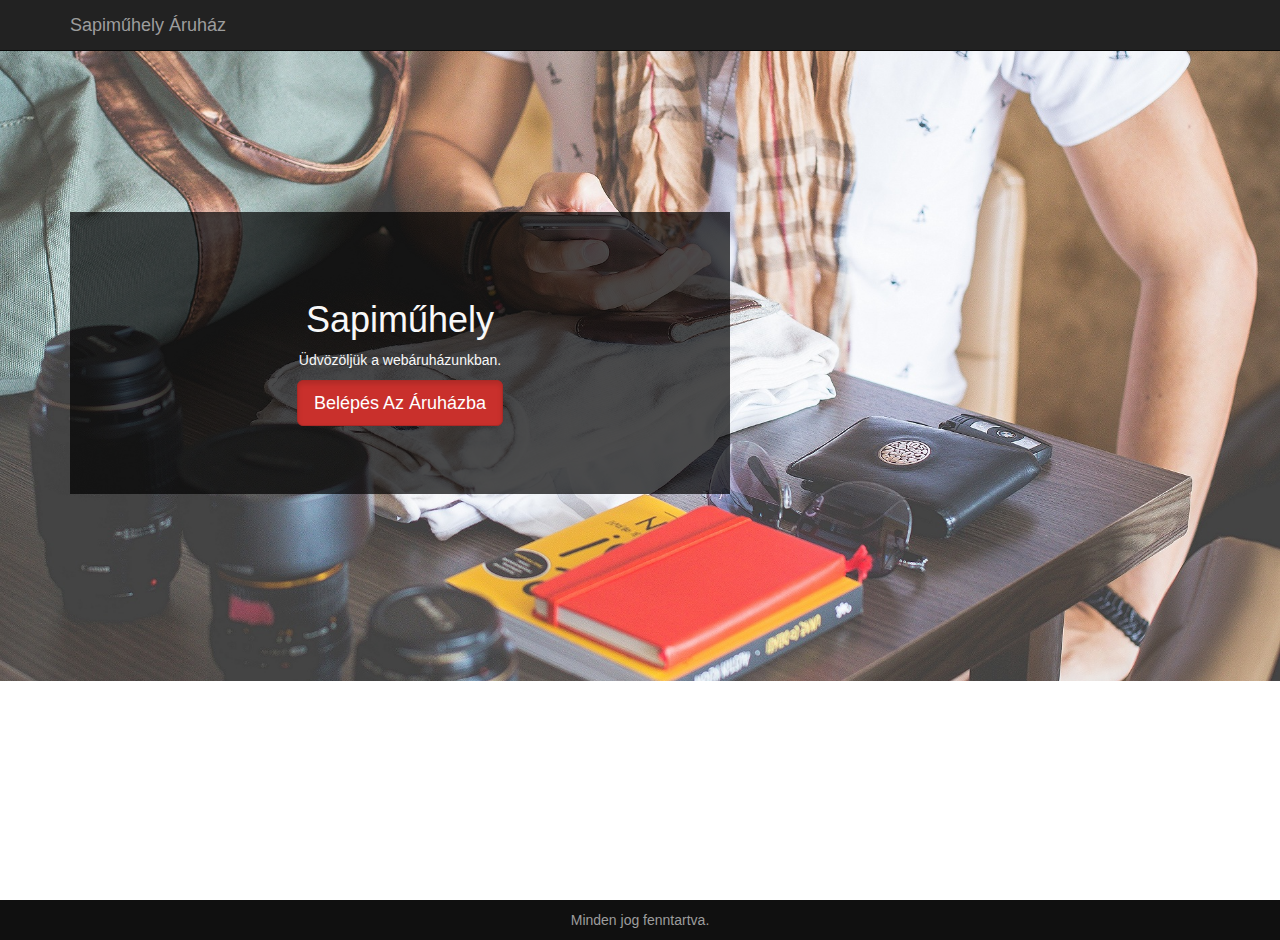
<file: index.html>
<!DOCTYPE html>
<html>

<head>
    <link rel="stylesheet" href="https://maxcdn.bootstrapcdn.com/bootstrap/3.3.7/css/bootstrap.min.css">
    <script src="https://ajax.googleapis.com/ajax/libs/jquery/1.12.4/jquery.min.js"></script>
    <script src="https://maxcdn.bootstrapcdn.com/bootstrap/3.3.7/js/bootstrap.min.js"></script>
    <title></title>
    <link href="style.css" rel="stylesheet">

</head>

<body>
    <header>
        <nav class="navbar  navbar-inverse navbar-fixed-top">
            <div class="container">
                <div class="navbar-header">
                    <button type="button" class="navbar-toggle" data-toggle="collapse" data-target="#mynavbar">
                        <span class="icon-bar"></span>
                        <span class="icon-bar"></span>
                        <span class="icon-bar"></span>
                    </button>
                    <a href="index.html" class="navbar-brand">Sapiműhely Áruház</a>
                </div>
                <div class="collapse navbar-collapse" id="mynavbar">
                    
                </div>
            </div>
        </nav>
    </header>
    <main>
        <section class="banner-image">
            <div class="container">
                <div class="banner-content">
                    <h1>Sapiműhely</h1>
                    <p>Üdvözöljük a webáruházunkban.</p>
                    <a href="termek.html" class="btn btn-danger btn-lg active">Belépés Az Áruházba</a>
                </div>
            </div>
        </section>
        
    </main>
    <footer>
        <div class="container">
            <center>
                Minden jog fenntartva.
            </center>
        </div>
    </footer>
</body>

</html>
</file>
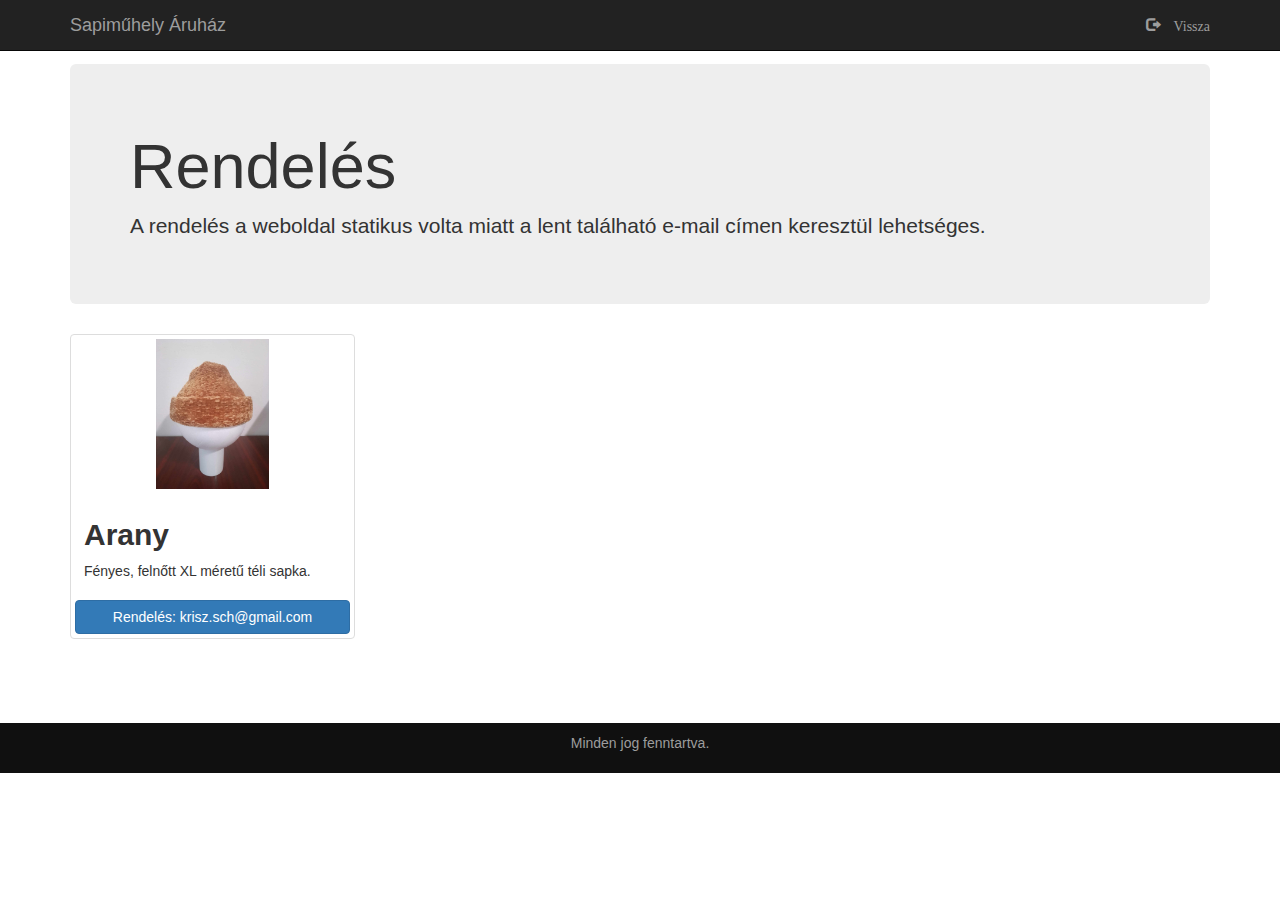
<file: 0e6f65f5.html>
<!DOCTYPE html>
<html>

	<head>
	<title>
		Sapiműhely
	</title>
		<link rel="stylesheet" href="https://maxcdn.bootstrapcdn.com/bootstrap/3.3.7/css/bootstrap.min.css" >

        <!--jQuery library--> 
        <script src="https://ajax.googleapis.com/ajax/libs/jquery/1.12.4/jquery.min.js"></script>

        <!--Latest compiled and minified JavaScript--> 
        <script src="https://maxcdn.bootstrapcdn.com/bootstrap/3.3.7/js/bootstrap.min.js"></script>
        <meta name="viewport" content="width=device-width, initial-scale=1">
		<link rel = "stylesheet" href = "style.css">
	</head>
		<body>
			<nav class = "navbar navbar-inverse navbar-fixed-top">
					<div class ="container">
						<div class ="navbar-header">
							<button type="button" class ="navbar-toggle" data-toggle="collapse" data-target="#mynavbar">
								<span class="icon-bar"></span>
								<span class="icon-bar"></span>
								<span class="icon-bar"></span>
							</button>
							<a class="navbar-brand" href="index.html">Sapiműhely Áruház</a>

						</div>
						<div class="collapse navbar-collapse" id="mynavbar">
							<ul class="nav navbar-nav navbar-right">
								<li>
									<a href="termek.html">
										<span class="glyphicon glyphicon-log-out">    Vissza</span></a>
								</li>
							</ul>
						</div>		

					</div>

				</nav>
				
				<div class =" container" style="margin-top: 5%;">
				
				<div class ="jumbotron">
				
				<h1> Rendelés  </h1>
				
				<p>A rendelés a weboldal statikus volta miatt a lent található e-mail címen keresztül lehetséges.</p>
				
				</div>
				
				<div class="  col-md-3 col-sm-6  thumbnail " >
				<img src="0e6f65f5.jfif">
				<div class="caption">
				<h2>Arany</h2>
				<p>Fényes, felnőtt XL méretű téli sapka.</p>
				</div>
			
				
				<a href="mailto:krisz.sch@gmail.com"><div class=" btn btn-primary  btn-block btn-md"> Rendelés: krisz.sch@gmail.com
				</div>
				</a>
				</div>
				
				</div>
				</div>
				
				<footer style="margin-top: 5%; margin-bottom:.5%;">
								<div class="container" >
									<p style="text-align:center;">Minden jog fenntartva.</p>
								</div>
					</footer>
				
				
			
		</body>
	</html>
</file>
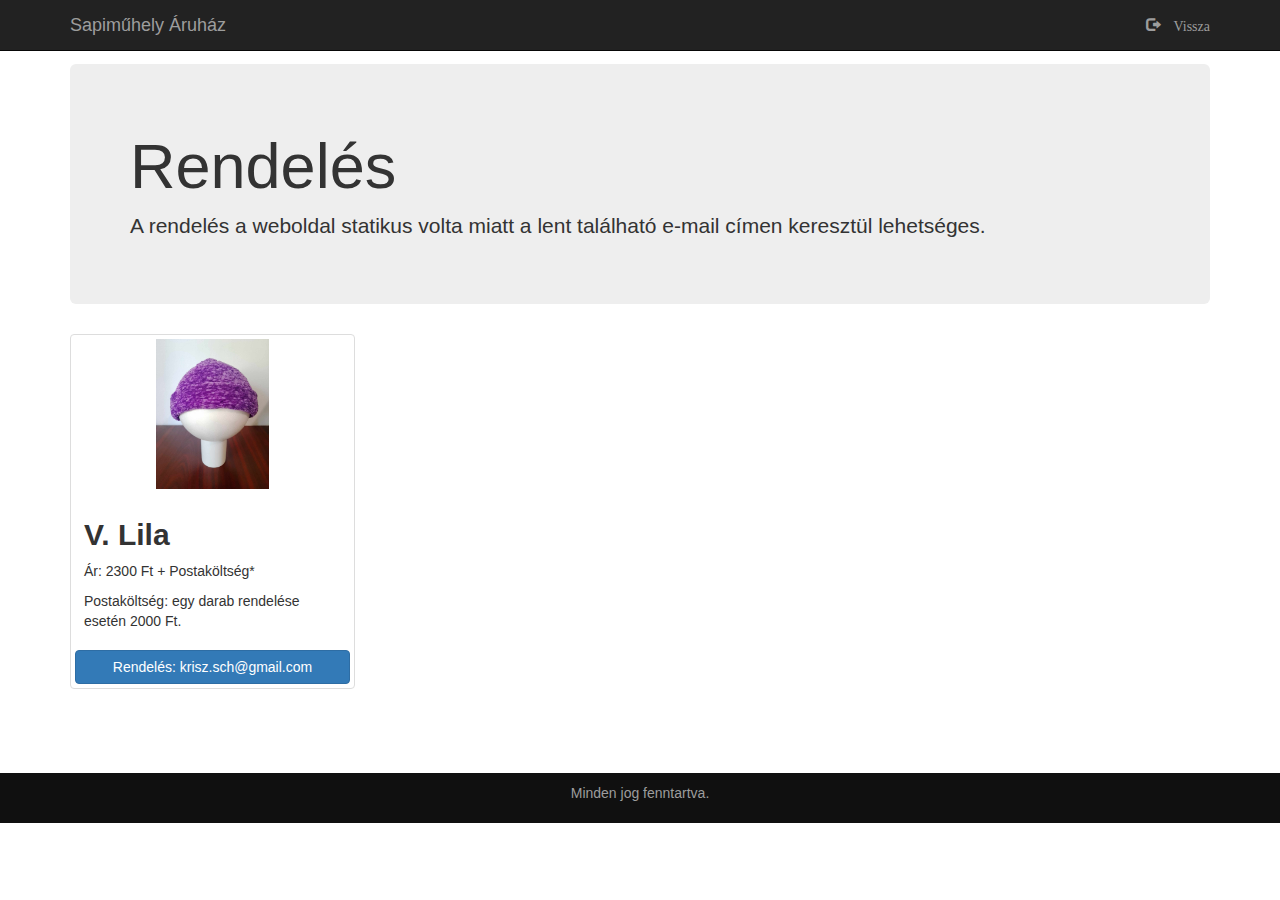
<file: 2169552f.html>
<!DOCTYPE html>
<html>

	<head>
	<title>
		Sapiműhely
	</title>
		<link rel="stylesheet" href="https://maxcdn.bootstrapcdn.com/bootstrap/3.3.7/css/bootstrap.min.css" >

        <!--jQuery library--> 
        <script src="https://ajax.googleapis.com/ajax/libs/jquery/1.12.4/jquery.min.js"></script>

        <!--Latest compiled and minified JavaScript--> 
        <script src="https://maxcdn.bootstrapcdn.com/bootstrap/3.3.7/js/bootstrap.min.js"></script>
        <meta name="viewport" content="width=device-width, initial-scale=1">
		<link rel = "stylesheet" href = "style.css">
	</head>
		<body>
			<nav class = "navbar navbar-inverse navbar-fixed-top">
					<div class ="container">
						<div class ="navbar-header">
							<button type="button" class ="navbar-toggle" data-toggle="collapse" data-target="#mynavbar">
								<span class="icon-bar"></span>
								<span class="icon-bar"></span>
								<span class="icon-bar"></span>
							</button>
							<a class="navbar-brand" href="index.html">Sapiműhely Áruház</a>

						</div>
						<div class="collapse navbar-collapse" id="mynavbar">
							<ul class="nav navbar-nav navbar-right">
								<li>
									<a href="termek.html">
										<span class="glyphicon glyphicon-log-out">    Vissza</span></a>
								</li>
							</ul>
						</div>		

					</div>

				</nav>
				
				<div class =" container" style="margin-top: 5%;">
				
				<div class ="jumbotron">
				
				<h1> Rendelés  </h1>
				
				<p>A rendelés a weboldal statikus volta miatt a lent található e-mail címen keresztül lehetséges.</p>
				
				</div>
				
				<div class="  col-md-3 col-sm-6  thumbnail " >
				<img src="2169552f.jfif">
				<div class="caption">
				<h2>V. Lila</h2>
				<p>Ár: 2300 Ft + Postaköltség*</p>
				<p>Postaköltség: egy darab rendelése esetén 2000 Ft.</p>
				
			
				</div>
				<a href="mailto:krisz.sch@gmail.com"><div class=" btn btn-primary  btn-block btn-md"> Rendelés: krisz.sch@gmail.com
				</div>
				</a>
				</div>
				
				</div>
				</div>
				
				<footer style="margin-top: 5%; margin-bottom:.5%;">
								<div class="container" >
									<p style="text-align:center;">Minden jog fenntartva.</p>
								</div>
					</footer>
				
				
			
		</body>
	</html>
</file>
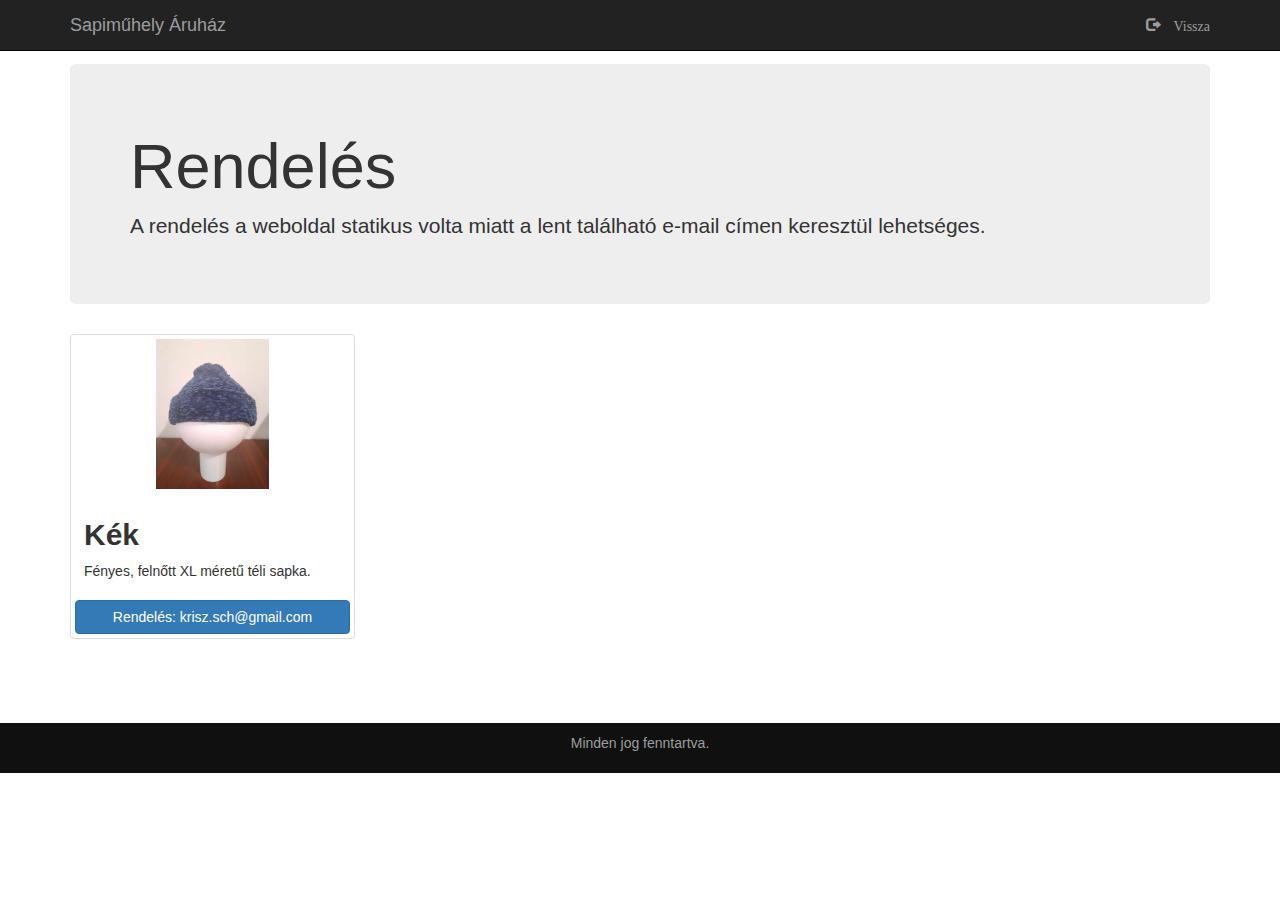
<file: 344b6bad.html>
<!DOCTYPE html>
<html>

	<head>
	<title>
		Sapiműhely
	</title>
		<link rel="stylesheet" href="https://maxcdn.bootstrapcdn.com/bootstrap/3.3.7/css/bootstrap.min.css" >

        <!--jQuery library--> 
        <script src="https://ajax.googleapis.com/ajax/libs/jquery/1.12.4/jquery.min.js"></script>

        <!--Latest compiled and minified JavaScript--> 
        <script src="https://maxcdn.bootstrapcdn.com/bootstrap/3.3.7/js/bootstrap.min.js"></script>
        <meta name="viewport" content="width=device-width, initial-scale=1">
		<link rel = "stylesheet" href = "style.css">
	</head>
		<body>
			<nav class = "navbar navbar-inverse navbar-fixed-top">
					<div class ="container">
						<div class ="navbar-header">
							<button type="button" class ="navbar-toggle" data-toggle="collapse" data-target="#mynavbar">
								<span class="icon-bar"></span>
								<span class="icon-bar"></span>
								<span class="icon-bar"></span>
							</button>
							<a class="navbar-brand" href="index.html">Sapiműhely Áruház</a>

						</div>
						<div class="collapse navbar-collapse" id="mynavbar">
							<ul class="nav navbar-nav navbar-right">
								<li>
									<a href="termek.html">
										<span class="glyphicon glyphicon-log-out">    Vissza</span></a>
								</li>
							</ul>
						</div>		

					</div>

				</nav>
				
				<div class =" container" style="margin-top: 5%;">
				
				<div class ="jumbotron">
				
				<h1> Rendelés  </h1>
				
				<p>A rendelés a weboldal statikus volta miatt a lent található e-mail címen keresztül lehetséges.</p>
				
				</div>
				
				<div class="  col-md-3 col-sm-6  thumbnail " >
				<img src="344b6bad.jfif">
				<div class="caption">
				<h2>Kék</h2>
				<p>Fényes, felnőtt XL méretű téli sapka.</p>
				
			
				</div>
				<a href="mailto:krisz.sch@gmail.com"><div class=" btn btn-primary  btn-block btn-md"> Rendelés: krisz.sch@gmail.com
				</div>
				</a>
				</div>
				
				</div>
				</div>
				
				<footer style="margin-top: 5%; margin-bottom:.5%;">
								<div class="container" >
									<p style="text-align:center;">Minden jog fenntartva.</p>
								</div>
					</footer>
				
				
			
		</body>
	</html>
</file>
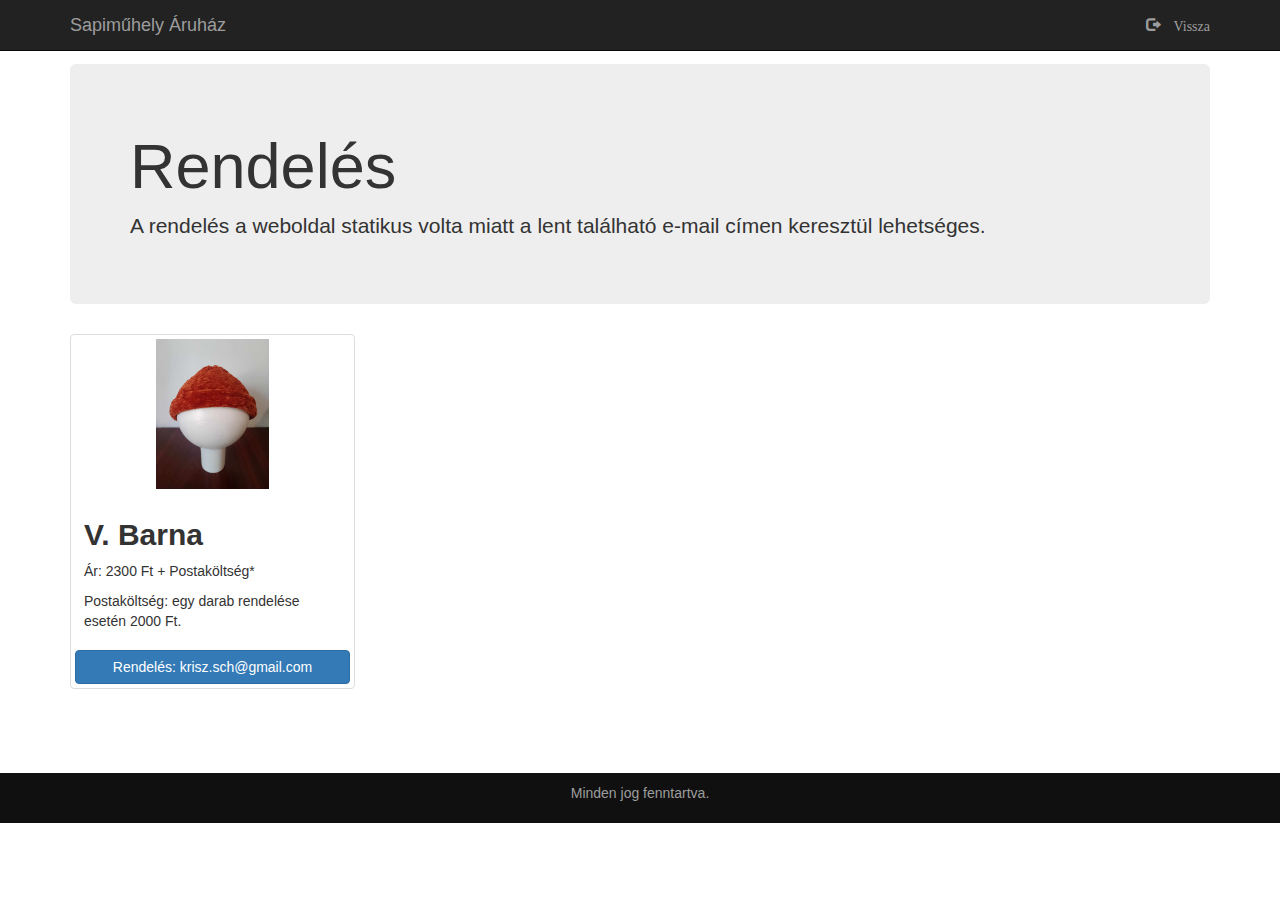
<file: 3606d6c5.html>
<!DOCTYPE html>
<html>

	<head>
	<title>
		Sapiműhely
	</title>
		<link rel="stylesheet" href="https://maxcdn.bootstrapcdn.com/bootstrap/3.3.7/css/bootstrap.min.css" >

        <!--jQuery library--> 
        <script src="https://ajax.googleapis.com/ajax/libs/jquery/1.12.4/jquery.min.js"></script>

        <!--Latest compiled and minified JavaScript--> 
        <script src="https://maxcdn.bootstrapcdn.com/bootstrap/3.3.7/js/bootstrap.min.js"></script>
        <meta name="viewport" content="width=device-width, initial-scale=1">
		<link rel = "stylesheet" href = "style.css">
	</head>
		<body>
			<nav class = "navbar navbar-inverse navbar-fixed-top">
					<div class ="container">
						<div class ="navbar-header">
							<button type="button" class ="navbar-toggle" data-toggle="collapse" data-target="#mynavbar">
								<span class="icon-bar"></span>
								<span class="icon-bar"></span>
								<span class="icon-bar"></span>
							</button>
							<a class="navbar-brand" href="index.html">Sapiműhely Áruház</a>

						</div>
						<div class="collapse navbar-collapse" id="mynavbar">
							<ul class="nav navbar-nav navbar-right">
								<li>
									<a href="termek.html">
										<span class="glyphicon glyphicon-log-out">    Vissza</span></a>
								</li>
							</ul>
						</div>		

					</div>

				</nav>
				
				<div class =" container" style="margin-top: 5%;">
				
				<div class ="jumbotron">
				
				<h1> Rendelés  </h1>
				
				<p>A rendelés a weboldal statikus volta miatt a lent található e-mail címen keresztül lehetséges.</p>
				
				</div>
				
				<div class="  col-md-3 col-sm-6  thumbnail " >
				<img src="3606d6c5.jfif">
				<div class="caption">
				<h2>V. Barna</h2>
				<p>Ár: 2300 Ft + Postaköltség*</p>
				<p>Postaköltség: egy darab rendelése esetén 2000 Ft.</p>
				
			
				</div>
				<a href="mailto:krisz.sch@gmail.com"><div class=" btn btn-primary  btn-block btn-md"> Rendelés: krisz.sch@gmail.com
				</div>
				</a>
				</div>
				
				</div>
				</div>
				
				<footer style="margin-top: 5%; margin-bottom:.5%;">
								<div class="container" >
									<p style="text-align:center;">Minden jog fenntartva.</p>
								</div>
					</footer>
				
				
			
		</body>
	</html>
</file>
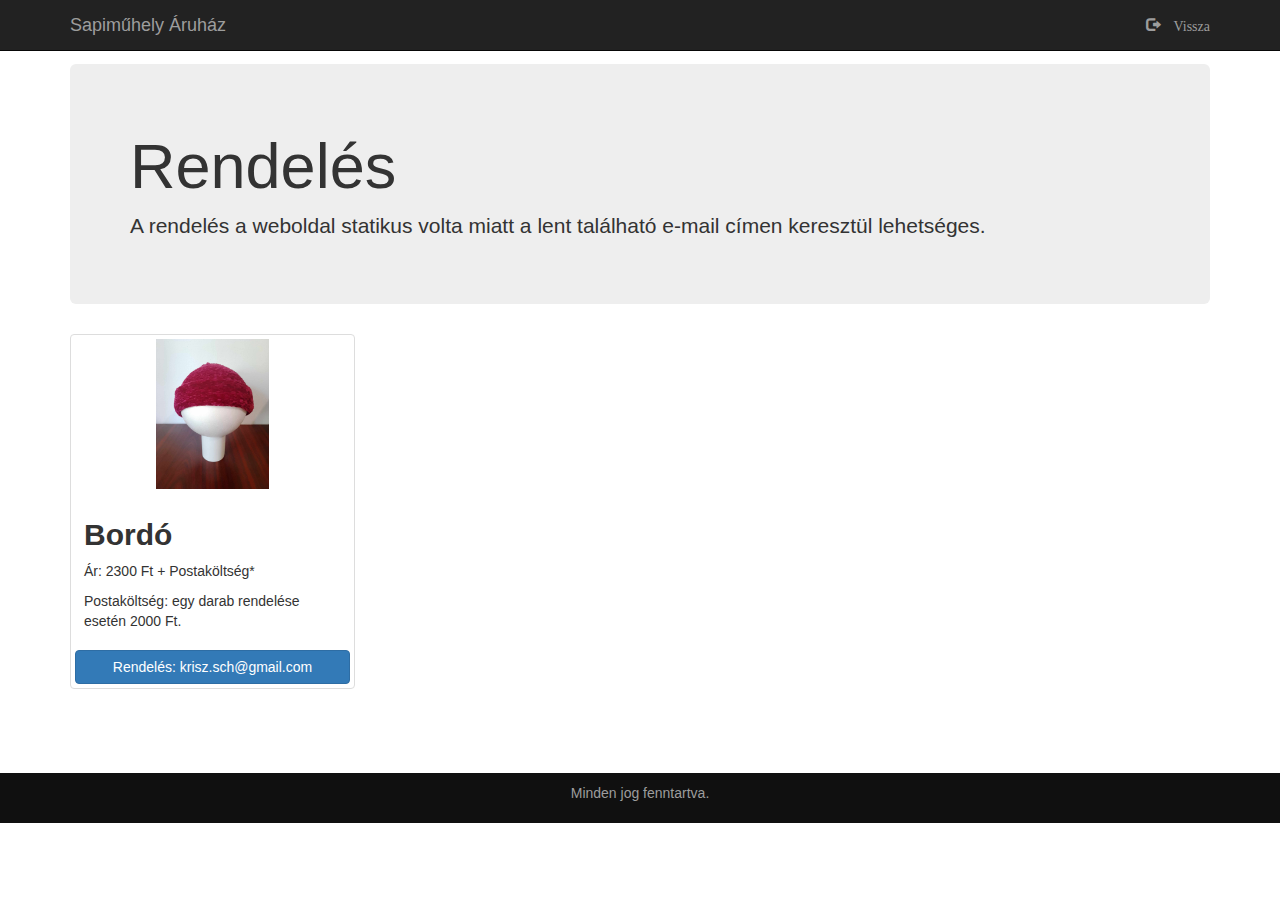
<file: 36ec7ccc.html>
<!DOCTYPE html>
<html>

	<head>
	<title>
		Sapiműhely
	</title>
		<link rel="stylesheet" href="https://maxcdn.bootstrapcdn.com/bootstrap/3.3.7/css/bootstrap.min.css" >

        <!--jQuery library--> 
        <script src="https://ajax.googleapis.com/ajax/libs/jquery/1.12.4/jquery.min.js"></script>

        <!--Latest compiled and minified JavaScript--> 
        <script src="https://maxcdn.bootstrapcdn.com/bootstrap/3.3.7/js/bootstrap.min.js"></script>
        <meta name="viewport" content="width=device-width, initial-scale=1">
		<link rel = "stylesheet" href = "style.css">
	</head>
		<body>
			<nav class = "navbar navbar-inverse navbar-fixed-top">
					<div class ="container">
						<div class ="navbar-header">
							<button type="button" class ="navbar-toggle" data-toggle="collapse" data-target="#mynavbar">
								<span class="icon-bar"></span>
								<span class="icon-bar"></span>
								<span class="icon-bar"></span>
							</button>
							<a class="navbar-brand" href="index.html">Sapiműhely Áruház</a>

						</div>
						<div class="collapse navbar-collapse" id="mynavbar">
							<ul class="nav navbar-nav navbar-right">
								<li>
									<a href="termek.html">
										<span class="glyphicon glyphicon-log-out">    Vissza</span></a>
								</li>
							</ul>
						</div>		

					</div>

				</nav>
				
				<div class =" container" style="margin-top: 5%;">
				
				<div class ="jumbotron">
				
				<h1> Rendelés  </h1>
				
				<p>A rendelés a weboldal statikus volta miatt a lent található e-mail címen keresztül lehetséges.</p>
				
				</div>
				
				<div class="  col-md-3 col-sm-6  thumbnail " >
				<img src="36ec7ccc.jfif">
				<div class="caption">
				<h2>Bordó</h2>
				<p>Ár: 2300 Ft + Postaköltség*</p>
				<p>Postaköltség: egy darab rendelése esetén 2000 Ft.</p>
				
			
				</div>
				<a href="mailto:krisz.sch@gmail.com"><div class=" btn btn-primary  btn-block btn-md"> Rendelés: krisz.sch@gmail.com
				</div>
				</a>
				</div>
				
				</div>
				</div>
				
				<footer style="margin-top: 5%; margin-bottom:.5%;">
								<div class="container" >
									<p style="text-align:center;">Minden jog fenntartva.</p>
								</div>
					</footer>
				
				
			
		</body>
	</html>
</file>
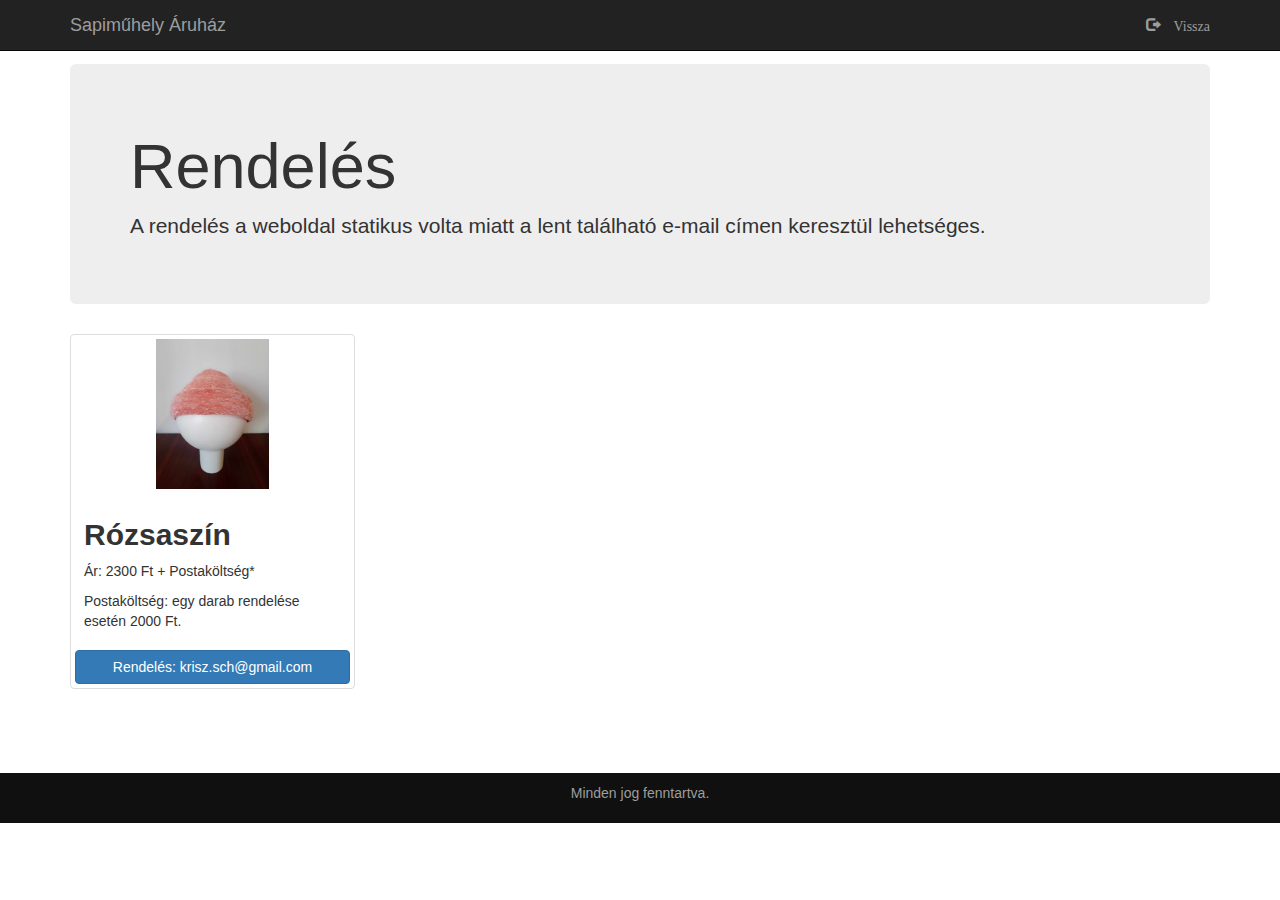
<file: 49e9fcff.html>
<!DOCTYPE html>
<html>

	<head>
	<title>
		Sapiműhely
	</title>
		<link rel="stylesheet" href="https://maxcdn.bootstrapcdn.com/bootstrap/3.3.7/css/bootstrap.min.css" >

        <!--jQuery library--> 
        <script src="https://ajax.googleapis.com/ajax/libs/jquery/1.12.4/jquery.min.js"></script>

        <!--Latest compiled and minified JavaScript--> 
        <script src="https://maxcdn.bootstrapcdn.com/bootstrap/3.3.7/js/bootstrap.min.js"></script>
        <meta name="viewport" content="width=device-width, initial-scale=1">
		<link rel = "stylesheet" href = "style.css">
	</head>
		<body>
			<nav class = "navbar navbar-inverse navbar-fixed-top">
					<div class ="container">
						<div class ="navbar-header">
							<button type="button" class ="navbar-toggle" data-toggle="collapse" data-target="#mynavbar">
								<span class="icon-bar"></span>
								<span class="icon-bar"></span>
								<span class="icon-bar"></span>
							</button>
							<a class="navbar-brand" href="index.html">Sapiműhely Áruház</a>

						</div>
						<div class="collapse navbar-collapse" id="mynavbar">
							<ul class="nav navbar-nav navbar-right">
								<li>
									<a href="termek.html">
										<span class="glyphicon glyphicon-log-out">    Vissza</span></a>
								</li>
							</ul>
						</div>		

					</div>

				</nav>
				
				<div class =" container" style="margin-top: 5%;">
				
				<div class ="jumbotron">
				
				<h1> Rendelés  </h1>
				
				<p>A rendelés a weboldal statikus volta miatt a lent található e-mail címen keresztül lehetséges.</p>
				
				</div>
				
				<div class="  col-md-3 col-sm-6  thumbnail " >
				<img src="49e9fcff.jfif">
				<div class="caption">
				<h2>Rózsaszín</h2>
				<p>Ár: 2300 Ft + Postaköltség*</p>
				<p>Postaköltség: egy darab rendelése esetén 2000 Ft.</p>
				
			
				</div>
				<a href="mailto:krisz.sch@gmail.com"><div class=" btn btn-primary  btn-block btn-md"> Rendelés: krisz.sch@gmail.com
				</div>
				</a>
				</div>
				
				</div>
				</div>
				
				<footer style="margin-top: 5%; margin-bottom:.5%;">
								<div class="container" >
									<p style="text-align:center;">Minden jog fenntartva.</p>
								</div>
					</footer>
				
				
			
		</body>
	</html>
</file>
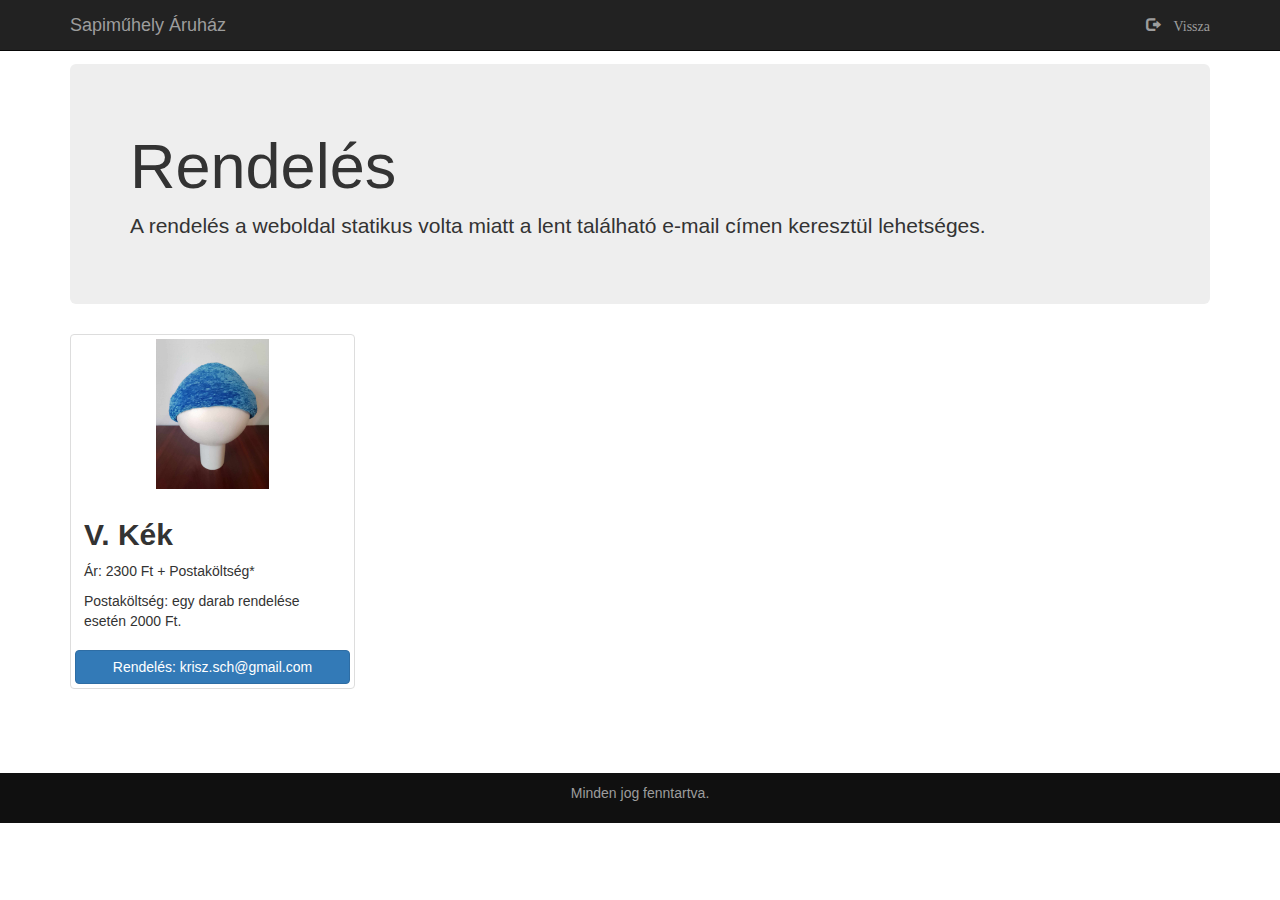
<file: 533d1352.html>
<!DOCTYPE html>
<html>

	<head>
	<title>
		Sapiműhely
	</title>
		<link rel="stylesheet" href="https://maxcdn.bootstrapcdn.com/bootstrap/3.3.7/css/bootstrap.min.css" >

        <!--jQuery library--> 
        <script src="https://ajax.googleapis.com/ajax/libs/jquery/1.12.4/jquery.min.js"></script>

        <!--Latest compiled and minified JavaScript--> 
        <script src="https://maxcdn.bootstrapcdn.com/bootstrap/3.3.7/js/bootstrap.min.js"></script>
        <meta name="viewport" content="width=device-width, initial-scale=1">
		<link rel = "stylesheet" href = "style.css">
	</head>
		<body>
			<nav class = "navbar navbar-inverse navbar-fixed-top">
					<div class ="container">
						<div class ="navbar-header">
							<button type="button" class ="navbar-toggle" data-toggle="collapse" data-target="#mynavbar">
								<span class="icon-bar"></span>
								<span class="icon-bar"></span>
								<span class="icon-bar"></span>
							</button>
							<a class="navbar-brand" href="index.html">Sapiműhely Áruház</a>

						</div>
						<div class="collapse navbar-collapse" id="mynavbar">
							<ul class="nav navbar-nav navbar-right">
								<li>
									<a href="termek.html">
										<span class="glyphicon glyphicon-log-out">    Vissza</span></a>
								</li>
							</ul>
						</div>		

					</div>

				</nav>
				
				<div class =" container" style="margin-top: 5%;">
				
				<div class ="jumbotron">
				
				<h1> Rendelés  </h1>
				
				<p>A rendelés a weboldal statikus volta miatt a lent található e-mail címen keresztül lehetséges.</p>
				
				</div>
				
				<div class="  col-md-3 col-sm-6  thumbnail " >
				<img src="533d1352.jfif">
				<div class="caption">
				<h2>V. Kék</h2>
				<p>Ár: 2300 Ft + Postaköltség*</p>
				<p>Postaköltség: egy darab rendelése esetén 2000 Ft.</p>
				
			
				</div>
				<a href="mailto:krisz.sch@gmail.com"><div class=" btn btn-primary  btn-block btn-md"> Rendelés: krisz.sch@gmail.com
				</div>
				</a>
				</div>
				
				</div>
				</div>
				
				<footer style="margin-top: 5%; margin-bottom:.5%;">
								<div class="container" >
									<p style="text-align:center;">Minden jog fenntartva.</p>
								</div>
					</footer>
				
				
			
		</body>
	</html>
</file>
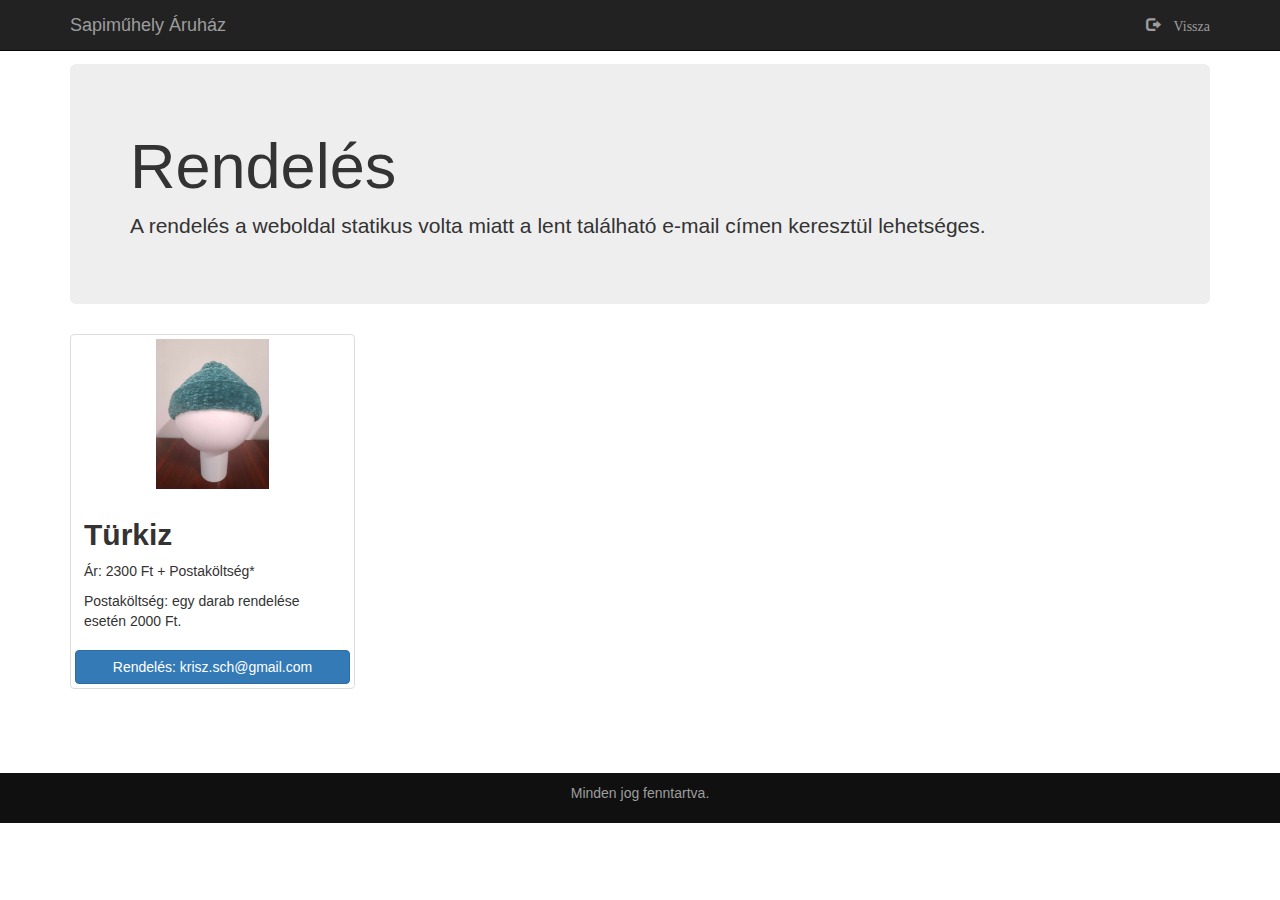
<file: 708b4fa1.html>
<!DOCTYPE html>
<html>

	<head>
	<title>
		Sapiműhely
	</title>
		<link rel="stylesheet" href="https://maxcdn.bootstrapcdn.com/bootstrap/3.3.7/css/bootstrap.min.css" >

        <!--jQuery library--> 
        <script src="https://ajax.googleapis.com/ajax/libs/jquery/1.12.4/jquery.min.js"></script>

        <!--Latest compiled and minified JavaScript--> 
        <script src="https://maxcdn.bootstrapcdn.com/bootstrap/3.3.7/js/bootstrap.min.js"></script>
        <meta name="viewport" content="width=device-width, initial-scale=1">
		<link rel = "stylesheet" href = "style.css">
	</head>
		<body>
			<nav class = "navbar navbar-inverse navbar-fixed-top">
					<div class ="container">
						<div class ="navbar-header">
							<button type="button" class ="navbar-toggle" data-toggle="collapse" data-target="#mynavbar">
								<span class="icon-bar"></span>
								<span class="icon-bar"></span>
								<span class="icon-bar"></span>
							</button>
							<a class="navbar-brand" href="index.html">Sapiműhely Áruház</a>

						</div>
						<div class="collapse navbar-collapse" id="mynavbar">
							<ul class="nav navbar-nav navbar-right">
								<li>
									<a href="termek.html">
										<span class="glyphicon glyphicon-log-out">    Vissza</span></a>
								</li>
							</ul>
						</div>		

					</div>

				</nav>
				
				<div class =" container" style="margin-top: 5%;">
				
				<div class ="jumbotron">
				
				<h1> Rendelés  </h1>
				
				<p>A rendelés a weboldal statikus volta miatt a lent található e-mail címen keresztül lehetséges.</p>
				
				</div>
				
				<div class="  col-md-3 col-sm-6  thumbnail " >
				<img src="708b4fa1.jfif">
				<div class="caption">
				<h2>Türkiz</h2>
				<p>Ár: 2300 Ft + Postaköltség*</p>
				<p>Postaköltség: egy darab rendelése esetén 2000 Ft.</p>
				
			
				</div>
				<a href="mailto:krisz.sch@gmail.com"><div class=" btn btn-primary  btn-block btn-md"> Rendelés: krisz.sch@gmail.com
				</div>
				</a>
				</div>
				
				</div>
				</div>
				
				<footer style="margin-top: 5%; margin-bottom:.5%;">
								<div class="container" >
									<p style="text-align:center;">Minden jog fenntartva.</p>
								</div>
					</footer>
				
				
			
		</body>
	</html>
</file>
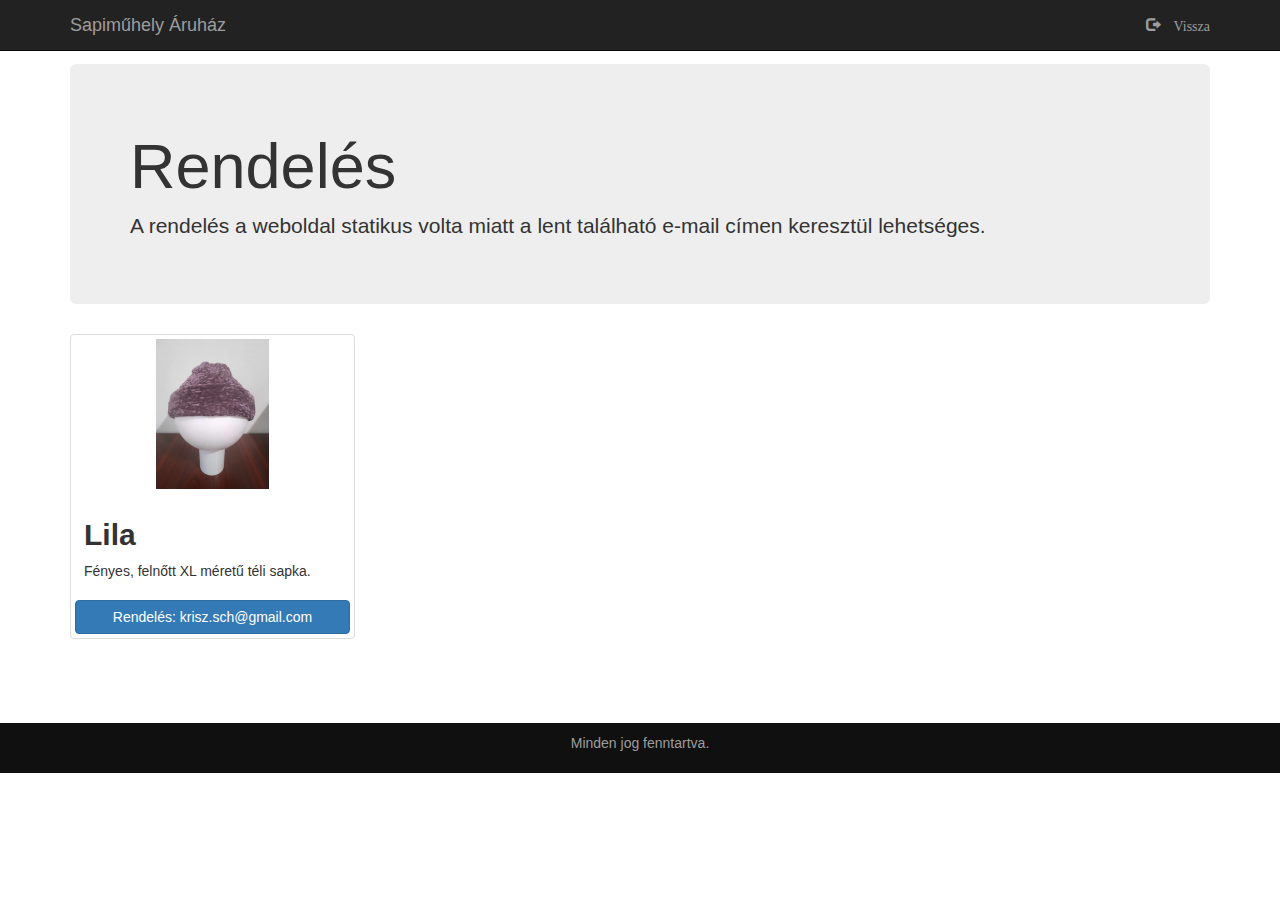
<file: 70a55d33.html>
<!DOCTYPE html>
<html>

	<head>
	<title>
		Sapiműhely
	</title>
		<link rel="stylesheet" href="https://maxcdn.bootstrapcdn.com/bootstrap/3.3.7/css/bootstrap.min.css" >

        <!--jQuery library--> 
        <script src="https://ajax.googleapis.com/ajax/libs/jquery/1.12.4/jquery.min.js"></script>

        <!--Latest compiled and minified JavaScript--> 
        <script src="https://maxcdn.bootstrapcdn.com/bootstrap/3.3.7/js/bootstrap.min.js"></script>
        <meta name="viewport" content="width=device-width, initial-scale=1">
		<link rel = "stylesheet" href = "style.css">
	</head>
		<body>
			<nav class = "navbar navbar-inverse navbar-fixed-top">
					<div class ="container">
						<div class ="navbar-header">
							<button type="button" class ="navbar-toggle" data-toggle="collapse" data-target="#mynavbar">
								<span class="icon-bar"></span>
								<span class="icon-bar"></span>
								<span class="icon-bar"></span>
							</button>
							<a class="navbar-brand" href="index.html">Sapiműhely Áruház</a>

						</div>
						<div class="collapse navbar-collapse" id="mynavbar">
							<ul class="nav navbar-nav navbar-right">
								<li>
									<a href="termek.html">
										<span class="glyphicon glyphicon-log-out">    Vissza</span></a>
								</li>
							</ul>
						</div>		

					</div>

				</nav>
				
				<div class =" container" style="margin-top: 5%;">
				
				<div class ="jumbotron">
				
				<h1> Rendelés  </h1>
				
				<p>A rendelés a weboldal statikus volta miatt a lent található e-mail címen keresztül lehetséges.</p>
				
				</div>
				
				<div class="  col-md-3 col-sm-6  thumbnail " >
				<img src="70a55d33.jfif">
				<div class="caption">
				<h2>Lila</h2>
				<p>Fényes, felnőtt XL méretű téli sapka.</p>
				</div>
			
				
				<a href="mailto:krisz.sch@gmail.com"><div class=" btn btn-primary  btn-block btn-md"> Rendelés: krisz.sch@gmail.com
				</div>
				</a>
				</div>
				
				</div>
				</div>
				
				<footer style="margin-top: 5%; margin-bottom:.5%;">
								<div class="container" >
									<p style="text-align:center;">Minden jog fenntartva.</p>
								</div>
					</footer>
				
				
			
		</body>
	</html>
</file>
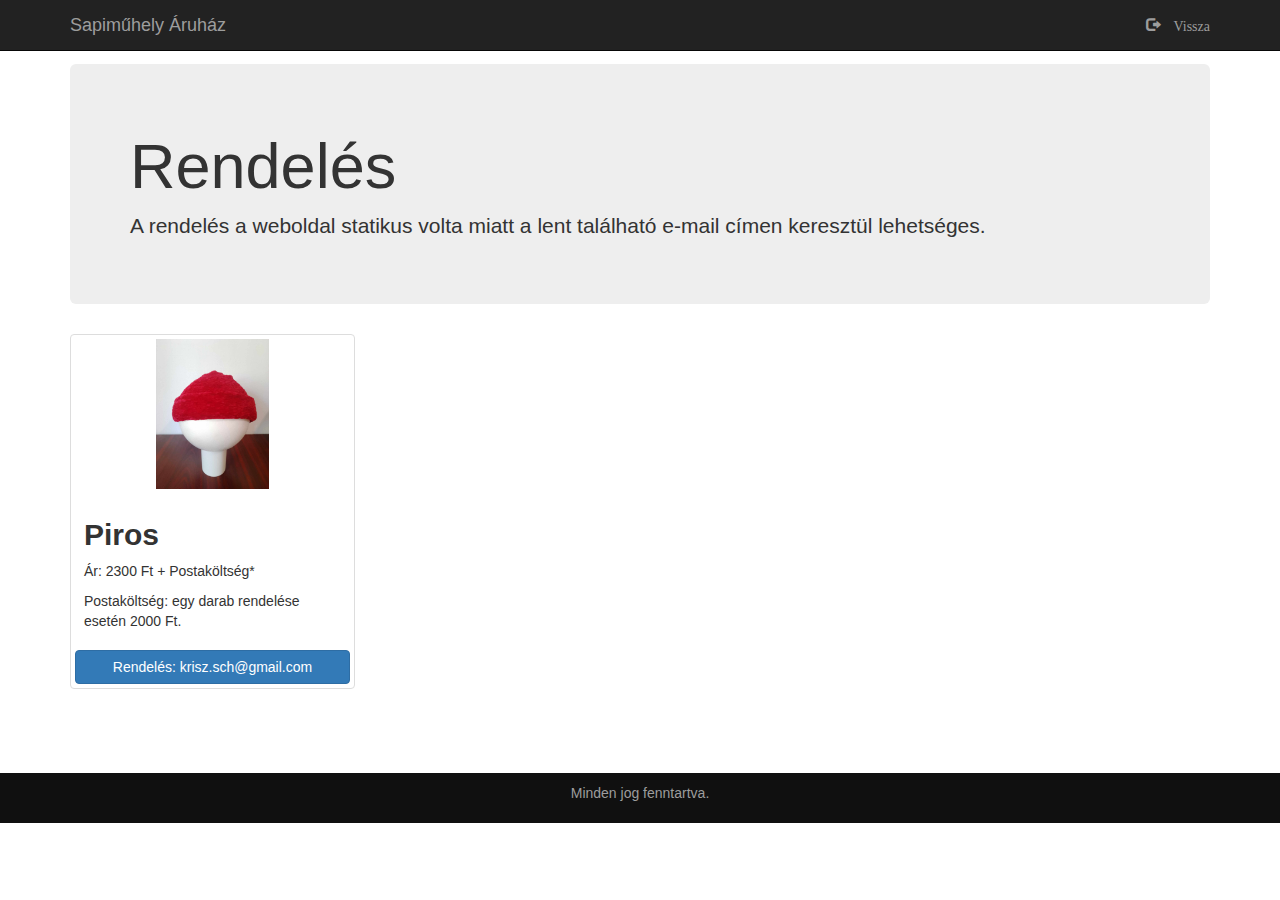
<file: 8df1c4bd.html>
<!DOCTYPE html>
<html>

	<head>
	<title>
		Sapiműhely
	</title>
		<link rel="stylesheet" href="https://maxcdn.bootstrapcdn.com/bootstrap/3.3.7/css/bootstrap.min.css" >

        <!--jQuery library--> 
        <script src="https://ajax.googleapis.com/ajax/libs/jquery/1.12.4/jquery.min.js"></script>

        <!--Latest compiled and minified JavaScript--> 
        <script src="https://maxcdn.bootstrapcdn.com/bootstrap/3.3.7/js/bootstrap.min.js"></script>
        <meta name="viewport" content="width=device-width, initial-scale=1">
		<link rel = "stylesheet" href = "style.css">
	</head>
		<body>
			<nav class = "navbar navbar-inverse navbar-fixed-top">
					<div class ="container">
						<div class ="navbar-header">
							<button type="button" class ="navbar-toggle" data-toggle="collapse" data-target="#mynavbar">
								<span class="icon-bar"></span>
								<span class="icon-bar"></span>
								<span class="icon-bar"></span>
							</button>
							<a class="navbar-brand" href="index.html">Sapiműhely Áruház</a>

						</div>
						<div class="collapse navbar-collapse" id="mynavbar">
							<ul class="nav navbar-nav navbar-right">
								<li>
									<a href="termek.html">
										<span class="glyphicon glyphicon-log-out">    Vissza</span></a>
								</li>
							</ul>
						</div>		

					</div>

				</nav>
				
				<div class =" container" style="margin-top: 5%;">
				
				<div class ="jumbotron">
				
				<h1> Rendelés  </h1>
				
				<p>A rendelés a weboldal statikus volta miatt a lent található e-mail címen keresztül lehetséges.</p>
				
				</div>
				
				<div class="  col-md-3 col-sm-6  thumbnail " >
				<img src="8df1c4bd.jfif">
				<div class="caption">
				<h2>Piros</h2>
				<p>Ár: 2300 Ft + Postaköltség*</p>
				<p>Postaköltség: egy darab rendelése esetén 2000 Ft.</p>
				
			
				</div>
				<a href="mailto:krisz.sch@gmail.com"><div class=" btn btn-primary  btn-block btn-md"> Rendelés: krisz.sch@gmail.com
				</div>
				</a>
				</div>
				
				</div>
				</div>
				
				<footer style="margin-top: 5%; margin-bottom:.5%;">
								<div class="container" >
									<p style="text-align:center;">Minden jog fenntartva.</p>
								</div>
					</footer>
				
				
			
		</body>
	</html>
</file>
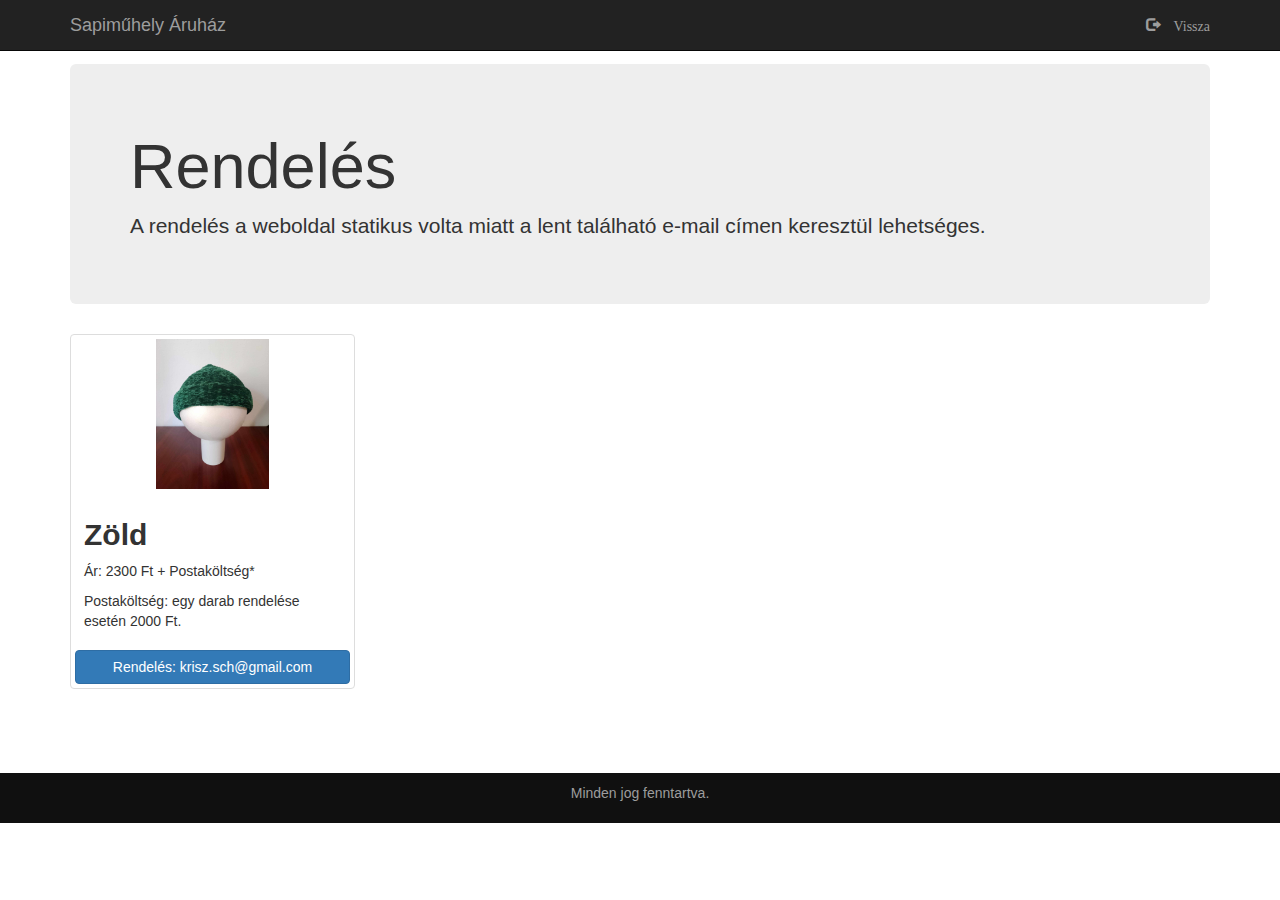
<file: d4e5cf2a.html>
<!DOCTYPE html>
<html>

	<head>
	<title>
		Sapiműhely
	</title>
		<link rel="stylesheet" href="https://maxcdn.bootstrapcdn.com/bootstrap/3.3.7/css/bootstrap.min.css" >

        <!--jQuery library--> 
        <script src="https://ajax.googleapis.com/ajax/libs/jquery/1.12.4/jquery.min.js"></script>

        <!--Latest compiled and minified JavaScript--> 
        <script src="https://maxcdn.bootstrapcdn.com/bootstrap/3.3.7/js/bootstrap.min.js"></script>
        <meta name="viewport" content="width=device-width, initial-scale=1">
		<link rel = "stylesheet" href = "style.css">
	</head>
		<body>
			<nav class = "navbar navbar-inverse navbar-fixed-top">
					<div class ="container">
						<div class ="navbar-header">
							<button type="button" class ="navbar-toggle" data-toggle="collapse" data-target="#mynavbar">
								<span class="icon-bar"></span>
								<span class="icon-bar"></span>
								<span class="icon-bar"></span>
							</button>
							<a class="navbar-brand" href="index.html">Sapiműhely Áruház</a>

						</div>
						<div class="collapse navbar-collapse" id="mynavbar">
							<ul class="nav navbar-nav navbar-right">
								<li>
									<a href="termek.html">
										<span class="glyphicon glyphicon-log-out">    Vissza</span></a>
								</li>
							</ul>
						</div>		

					</div>

				</nav>
				
				<div class =" container" style="margin-top: 5%;">
				
				<div class ="jumbotron">
				
				<h1> Rendelés  </h1>
				
				<p>A rendelés a weboldal statikus volta miatt a lent található e-mail címen keresztül lehetséges.</p>
				
				</div>
				
				<div class="  col-md-3 col-sm-6  thumbnail " >
				<img src="d4e5cf2a.jfif">
				<div class="caption">
				<h2>Zöld</h2>
				<p>Ár: 2300 Ft + Postaköltség*</p>
				<p>Postaköltség: egy darab rendelése esetén 2000 Ft.</p>
				
			
				</div>
				<a href="mailto:krisz.sch@gmail.com"><div class=" btn btn-primary  btn-block btn-md"> Rendelés: krisz.sch@gmail.com
				</div>
				</a>
				</div>
				
				</div>
				</div>
				
				<footer style="margin-top: 5%; margin-bottom:.5%;">
								<div class="container" >
									<p style="text-align:center;">Minden jog fenntartva.</p>
								</div>
					</footer>
				
				
			
		</body>
	</html>
</file>
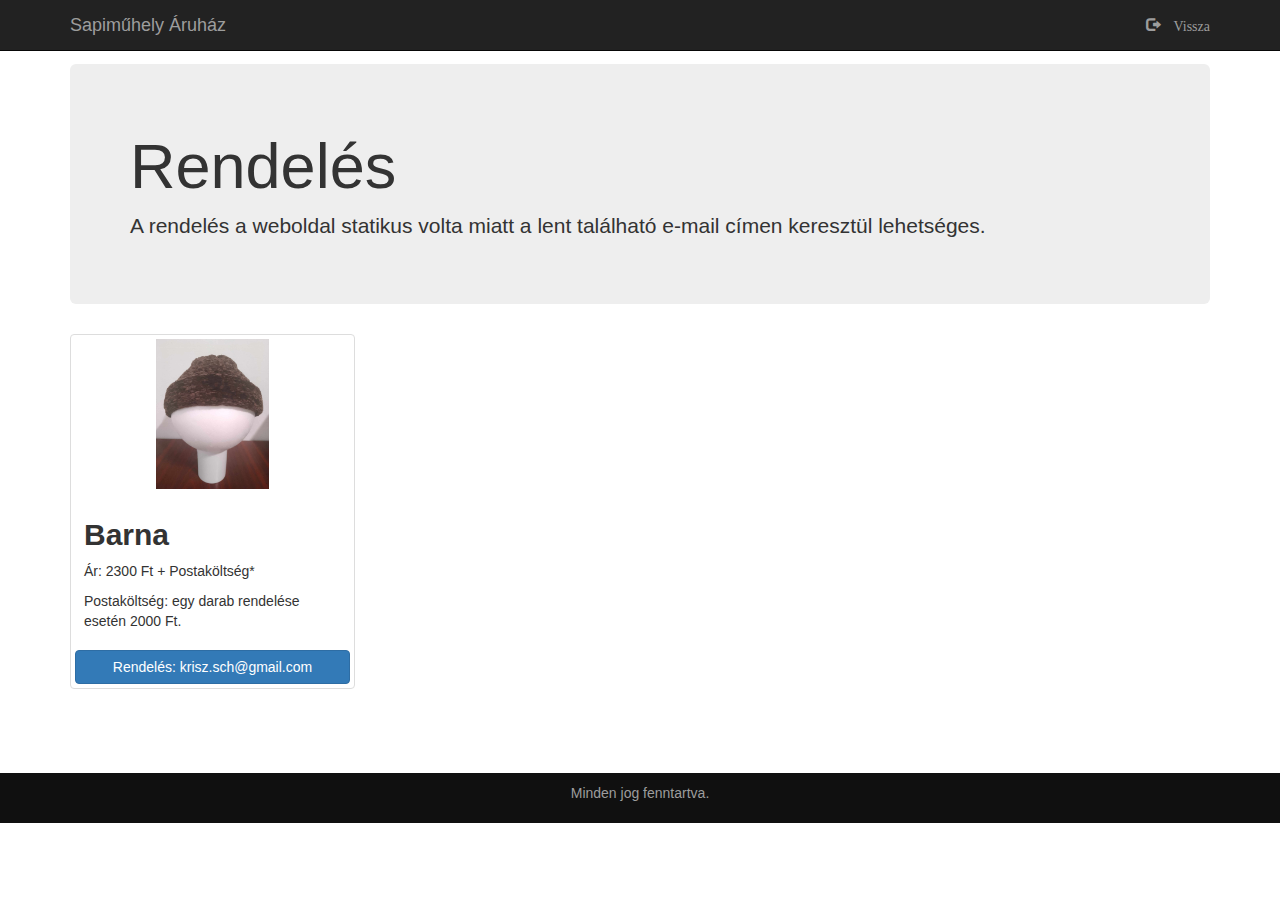
<file: f03b3e54.html>
<!DOCTYPE html>
<html>

	<head>
	<title>
		Sapiműhely
	</title>
		<link rel="stylesheet" href="https://maxcdn.bootstrapcdn.com/bootstrap/3.3.7/css/bootstrap.min.css" >

        <!--jQuery library--> 
        <script src="https://ajax.googleapis.com/ajax/libs/jquery/1.12.4/jquery.min.js"></script>

        <!--Latest compiled and minified JavaScript--> 
        <script src="https://maxcdn.bootstrapcdn.com/bootstrap/3.3.7/js/bootstrap.min.js"></script>
        <meta name="viewport" content="width=device-width, initial-scale=1">
		<link rel = "stylesheet" href = "style.css">
	</head>
		<body>
			<nav class = "navbar navbar-inverse navbar-fixed-top">
					<div class ="container">
						<div class ="navbar-header">
							<button type="button" class ="navbar-toggle" data-toggle="collapse" data-target="#mynavbar">
								<span class="icon-bar"></span>
								<span class="icon-bar"></span>
								<span class="icon-bar"></span>
							</button>
							<a class="navbar-brand" href="index.html">Sapiműhely Áruház</a>

						</div>
						<div class="collapse navbar-collapse" id="mynavbar">
							<ul class="nav navbar-nav navbar-right">
								<li>
									<a href="termek.html">
										<span class="glyphicon glyphicon-log-out">    Vissza</span></a>
								</li>
							</ul>
						</div>		

					</div>

				</nav>
				
				<div class =" container" style="margin-top: 5%;">
				
				<div class ="jumbotron">
				
				<h1> Rendelés  </h1>
				
				<p>A rendelés a weboldal statikus volta miatt a lent található e-mail címen keresztül lehetséges.</p>
				
				</div>
				
				<div class="  col-md-3 col-sm-6  thumbnail " >
				<img src="f03b3e54.jfif">
				<div class="caption">
				<h2>Barna</h2>
				<p>Ár: 2300 Ft + Postaköltség*</p>
				<p>Postaköltség: egy darab rendelése esetén 2000 Ft.</p>
				
			
				</div>
				<a href="mailto:krisz.sch@gmail.com"><div class=" btn btn-primary  btn-block btn-md"> Rendelés: krisz.sch@gmail.com
				</div>
				</a>
				</div>
				
				</div>
				</div>
				
				<footer style="margin-top: 5%; margin-bottom:.5%;">
								<div class="container" >
									<p style="text-align:center;">Minden jog fenntartva.</p>
								</div>
					</footer>
				
				
			
		</body>
	</html>
</file>
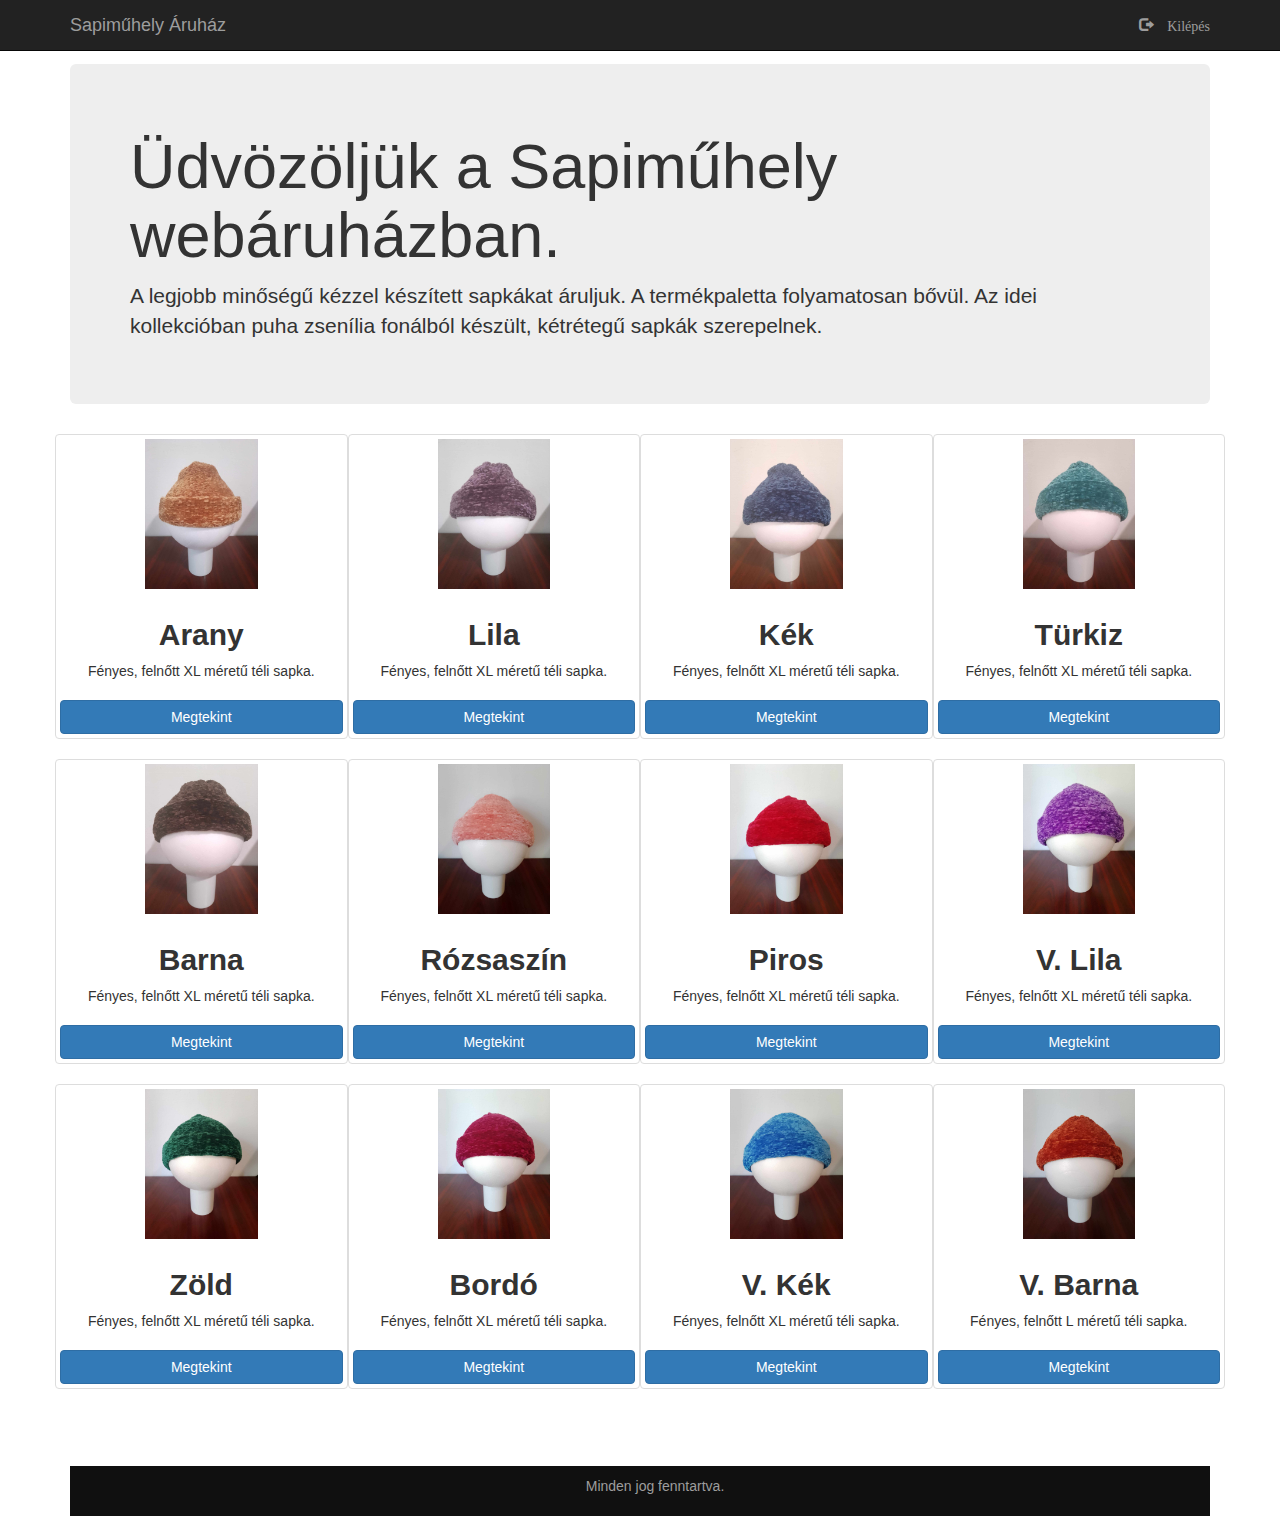
<file: termek.html>
<!DOCTYPE html>
<html>

	<head>
	<title>
		Sapiműhely
	</title>
		<link rel="stylesheet" href="https://maxcdn.bootstrapcdn.com/bootstrap/3.3.7/css/bootstrap.min.css" >

        <!--jQuery library--> 
        <script src="https://ajax.googleapis.com/ajax/libs/jquery/1.12.4/jquery.min.js"></script>

        <!--Latest compiled and minified JavaScript--> 
        <script src="https://maxcdn.bootstrapcdn.com/bootstrap/3.3.7/js/bootstrap.min.js"></script>
        <meta name="viewport" content="width=device-width, initial-scale=1">
		<link rel = "stylesheet" href = "style.css">
	</head>
		<body>
			<nav class = "navbar navbar-inverse navbar-fixed-top">
					<div class ="container">
						<div class ="navbar-header">
							<button type="button" class ="navbar-toggle" data-toggle="collapse" data-target="#mynavbar">
								<span class="icon-bar"></span>
								<span class="icon-bar"></span>
								<span class="icon-bar"></span>
							</button>
							<a class="navbar-brand" href="index.html">Sapiműhely Áruház</a>

						</div>
						<div class="collapse navbar-collapse" id="mynavbar">
							<ul class="nav navbar-nav navbar-right">
								<li>
									<a href="index.html">
										<span class="glyphicon glyphicon-log-out">    Kilépés</span></a>
								</li>
							</ul>
						</div>		

					</div>

				</nav>
				
				<div class =" container" style="margin-top: 5%;">
				
				<div class ="jumbotron">
				
				<h1> Üdvözöljük a Sapiműhely webáruházban.  </h1>
				<p>A legjobb minőségű kézzel készített sapkákat áruljuk. A termékpaletta folyamatosan bővül. Az idei kollekcióban puha zsenília fonálból készült, kétrétegű sapkák szerepelnek.</p>
				</div>
				
				<div class="row text-center">
				<div class="  col-md-3 col-sm-6  thumbnail " >
				<img src="0e6f65f5.jfif">
				<div class="caption">
				<h2>Arany</h2>
				<p>Fényes, felnőtt XL méretű téli sapka.</p>

				</div> <a href="0e6f65f5.html">
				<div class=" btn btn-primary  btn-block btn-md">Megtekint
				</div></a>
				</div>
				
				
				<div class="  col-md-3 col-sm-6  thumbnail " >
				<img src="70a55d33.jfif">
				<div class="caption">
				<h2>Lila</h2>
				<p>Fényes, felnőtt XL méretű téli sapka.</p>
				</div> <a href="70a55d33.html">
				<div class=" btn btn-primary  btn-block btn-md">Megtekint
				</div></a>
				</div>
				
				
				<div class="  col-md-3 col-sm-6  thumbnail " >
				<img src="344b6bad.jfif">
				<div class="caption">
				<h2>Kék</h2>
				<p>Fényes, felnőtt XL méretű téli sapka.</p>

				</div> <a href="344b6bad.html">
				<div class=" btn btn-primary  btn-block btn-md">Megtekint
				</div></a>
				</div>
				
				<div class="  col-md-3 col-sm-6  thumbnail " >
				<img src="708b4fa1.jfif">
				<div class="caption">
				<h2>Türkiz</h2>
				<p>Fényes, felnőtt XL méretű téli sapka.</p>
				</div> <a href="708b4fa1.html">
				<div class=" btn btn-primary  btn-block btn-md">Megtekint
				</div></a>
				
				</div>
				
				</div>
				
				
				<div class="row text-center">
				
				<div class="  col-md-3 col-sm-6  thumbnail " >
				<img src="f03b3e54.jfif">
				<div class="caption">
				<h2>Barna</h2>
				<p>Fényes, felnőtt XL méretű téli sapka.</p>
				</div> <a href="f03b3e54.html">
				<div class=" btn btn-primary  btn-block btn-md">Megtekint
				</div></a>
				</div>
				
				<div class="  col-md-3 col-sm-6  thumbnail " >
				<img src="49e9fcff.jfif">
				<div class="caption">
				<h2>Rózsaszín</h2>
				<p>Fényes, felnőtt XL méretű téli sapka.</p>
				</div> <a href="49e9fcff.html">
				<div class=" btn btn-primary  btn-block btn-md">Megtekint
				</div></a>
				</div>
				
				<div class="  col-md-3 col-sm-6  thumbnail " >
				<img src="8df1c4bd.jfif">
				<div class="caption">
				<h2>Piros</h2>
				<p>Fényes, felnőtt XL méretű téli sapka.</p>
				</div> <a href="8df1c4bd.html">
				<div class=" btn btn-primary  btn-block btn-md">Megtekint
				</div></a>
				</div>
				
				<div class="  col-md-3 col-sm-6  thumbnail " >
				<img src="2169552f.jfif">
				<div class="caption">
				<h2>V. Lila</h2>
				<p>Fényes, felnőtt XL méretű téli sapka.</p>
				</div> <a href="2169552f.html">
				<div class=" btn btn-primary  btn-block btn-md">Megtekint
				</div></a>
				</div>
				
				<div class="  col-md-3 col-sm-6  thumbnail " >
				<img src="d4e5cf2a.jfif">
				<div class="caption">
				<h2>Zöld</h2>
				<p>Fényes, felnőtt XL méretű téli sapka.</p>

				</div> <a href="d4e5cf2a.html">
				<div class=" btn btn-primary  btn-block btn-md">Megtekint
				</div></a>
				</div>
				
				
				<div class="  col-md-3 col-sm-6  thumbnail " >
				<img src="36ec7ccc.jfif">
				<div class="caption">
				<h2>Bordó</h2>
				<p>Fényes, felnőtt XL méretű téli sapka.</p>
				</div> <a href="36ec7ccc.html">
				<div class=" btn btn-primary  btn-block btn-md">Megtekint
				</div></a>
				</div>
				
				
				<div class="  col-md-3 col-sm-6  thumbnail " >
				<img src="533d1352.jfif">
				<div class="caption">
				<h2>V. Kék</h2>
				<p>Fényes, felnőtt XL méretű téli sapka.</p>

				</div> <a href="533d1352.html">
				<div class=" btn btn-primary  btn-block btn-md">Megtekint
				</div></a>
				</div>
				
				<div class="  col-md-3 col-sm-6  thumbnail " >
				<img src="3606d6c5.jfif">
				<div class="caption">
				<h2>V. Barna</h2>
				<p>Fényes, felnőtt L méretű téli sapka.</p>
				</div> <a href="3606d6c5.html">
				<div class=" btn btn-primary  btn-block btn-md">Megtekint
				</div></a>
				
				</div>
				</div>
				
				<footer style="margin-top: 5%; margin-bottom:.5%;">
								<div class="container" >
									<p style="text-align:center;">Minden jog fenntartva.</p>
								</div>
					</footer>
				
				
			
		</body>
	</html>
</file>
<file: style.css>
.container{
	
}

.banner-image{ padding-top: 75px;    
              padding-bottom: 50px; 
              text-align: center;     
              color: #f8f8f8; 
              background: url(intro-bg_1.jpg) no-repeat center ; 
              background-size: cover;
			  justify-content: center;
}

.banner-content{
    position:relative; 
    padding-top: 6%; 
    padding-bottom: 6%; 
    margin-top: 12%; 
    margin-bottom: 12%; 
    background-color: rgba(0, 0, 0, 0.7); 
    max-width: 660px;
    overflow: hidden;
    
}

.thumbnail img{
    max-height: 150px; 
}
main {
    min-height: 100vh;
}

footer{
    padding: 10px 0; 
    background-color: #101010; 
    color:#9d9d9d; 
    bottom: 0; 
    width: 100%; }
.row_style{margin-top: 70px;
}
 h2{font-weight: bolder; 
 }
 .jumbotron_style{margin-top: 70px;
 }
 .table_style{margin-top: 70px;
 }
  h4{font-weight: bolder;
  }
 .container_style{margin-top: 80px;
 }

 .add-to-cart {
    margin: 0;
    background-color: #337ab7;
    color: #ffffff;
    border: 1px solid cyan;
    border-radius: 4px;
    outline: none;
    padding: 6px 12px;
    margin-bottom: 0;
    font-size: 14px;
    font-weight: 400;
 }
 .padding-20 {
     padding: 20px;
 }
</file>
